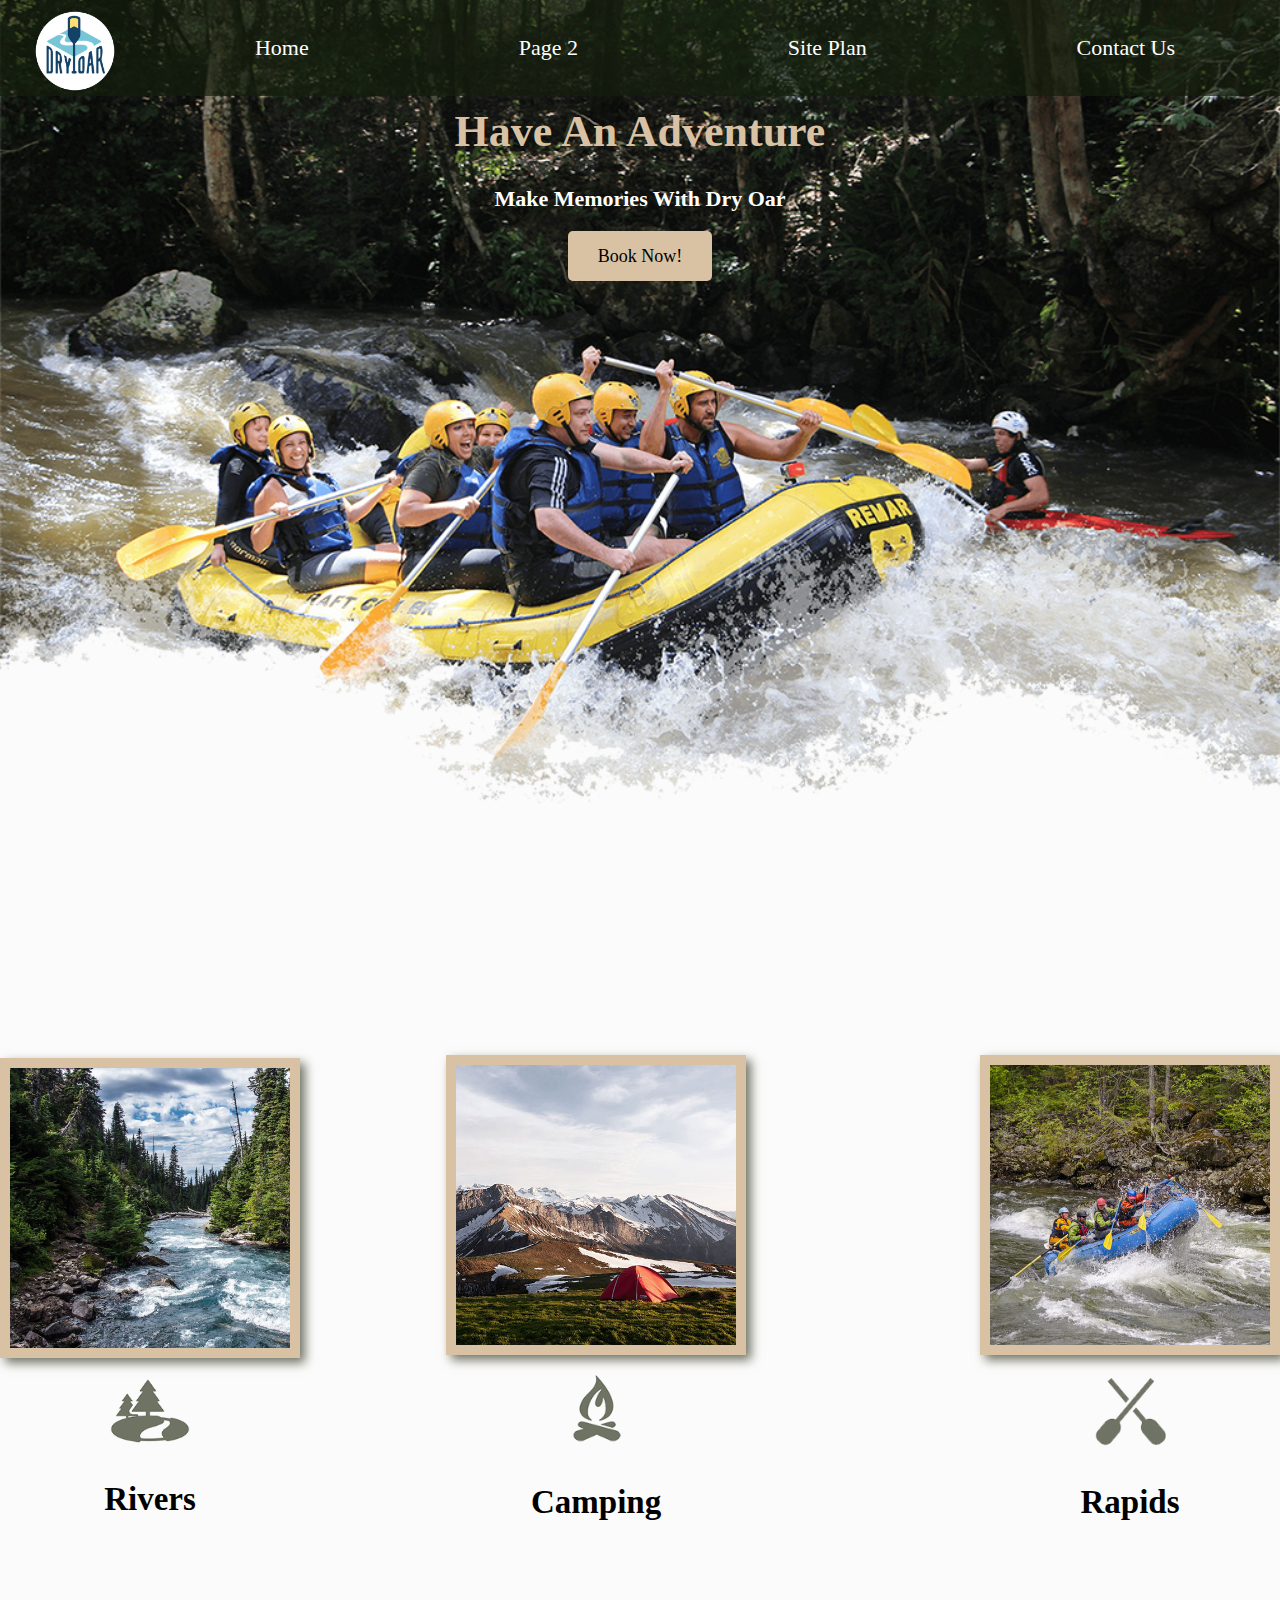
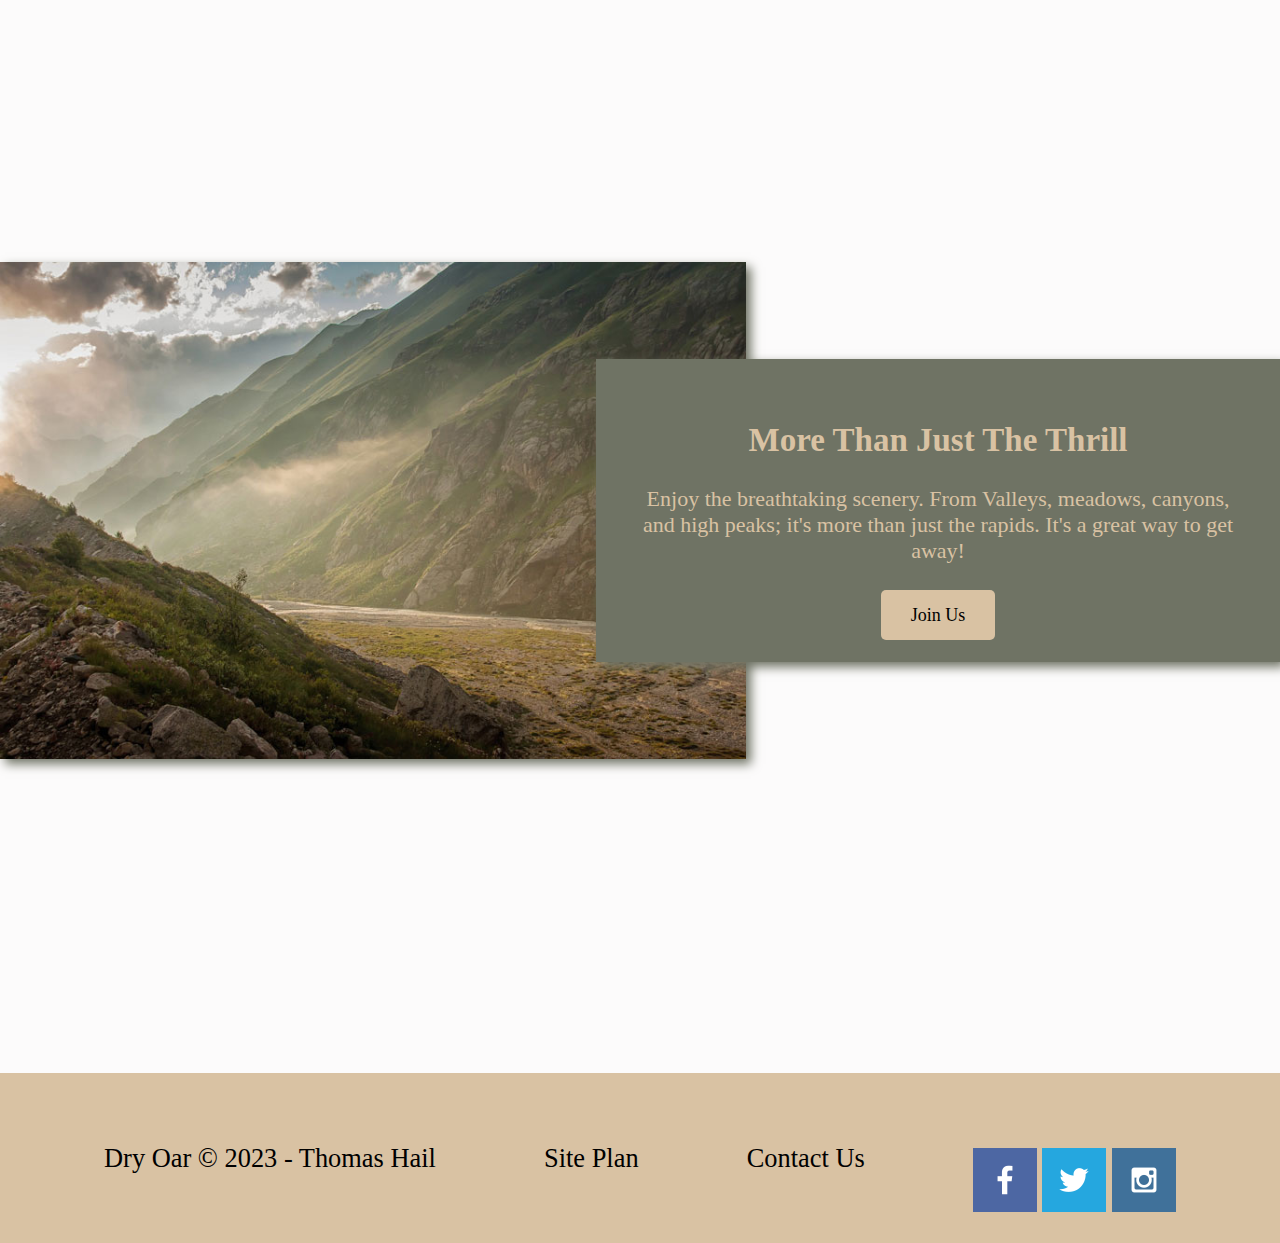
<file: Rafting/index.html>
<!DOCTYPE html>
<html lang="en">
  <head>
    <meta charset="UTF-8" />
    <meta name="viewport" content="width=device-width, initial-scale=1.0" />
    <link rel="stylesheet" href="style.css" />
    <title>Dry Oar Boating</title>
  </head>

  <body>
    <div id="content">
      <header>
        <a id="logo_link" href="index.html">
          <img
            class="logo"
            src="img/logo.png"
            alt="Dry Oar Logo"
            style="float: left"
          />
        </a>
        <nav>
          <a href="index.html">Home</a>
          <a href="#">Page 2</a>
          <a href="wwr/site-plan-rafting.html">Site Plan</a>
          <a href="contactus.html">Contact Us</a>
        </nav>
      </header>

      <div id="hero">
        <div id="hero-box">
          <img
            id="hero-img"
            src="img/hero.png"
            alt="People enjoing the water"
          />
        </div>
        <section id="hero-msg">
          <h1 class="home-title">Have An Adventure</h1>
          <h4>Make Memories With Dry Oar</h4>
          <div class="button-box">
            <a class="book" href="contactus.html">Book Now!</a>
          </div>
        </section>
      </div>
      <main class="home-grid">
        <section class="rivers-card">
          <img class="card-img" src="img/rivers.jpg" alt="river in forest" />
          <img class="icon" src="img/river_icon.png" alt="river icon" />
          <h2>Rivers</h2>
        </section>
        <section class="camping-card">
          <img class="card-img" src="img/camping.jpg" alt="tent in mountains" />
          <img class="icon" src="img/fire_icon.png" alt="fire icon" />
          <h2>Camping</h2>
        </section>
        <section class="rapids-card">
          <img class="card-img" src="img/rapids.jpg" alt="rafting boat" />
          <img class="icon" src="img/oars.png" alt="oars icon" />
          <h2>Rapids</h2>
        </section>
        <div id="background"></div>
        <img class="mountains" src="img/mountains.jpg" alt="Misty mountains" />
        <section class="msg">
          <h2>More Than Just The Thrill</h2>
          <p>
            Enjoy the breathtaking scenery. From Valleys, meadows, canyons, and
            high peaks; it's more than just the rapids. It's a great way to get
            away!
          </p>
          <a class="join" href="rivers.html">Join Us</a>
        </section>
      </main>

      <footer>
        <p>Dry Oar &copy; 2023 - Thomas Hail</p>
        <p><a href="wwr/site-plan-rafting.html">Site Plan</a></p>
        <p><a href="contactus.html">Contact Us</a></p>
        <div class="social">
          <a href="https://facebook.com" target="_blank">
            <img src="img/facebook.png" alt="fb icon" />
          </a>
          <a href="https://twitter.com" target="_blank">
            <img src="img/twitter.png" alt="twitter icon" />
          </a>
          <a href="https://instagram.com" target="_blank">
            <img src="img/instagram.png" alt="instagram icon" />
          </a>
        </div>
      </footer>
    </div>
  </body>
</html>
</file>
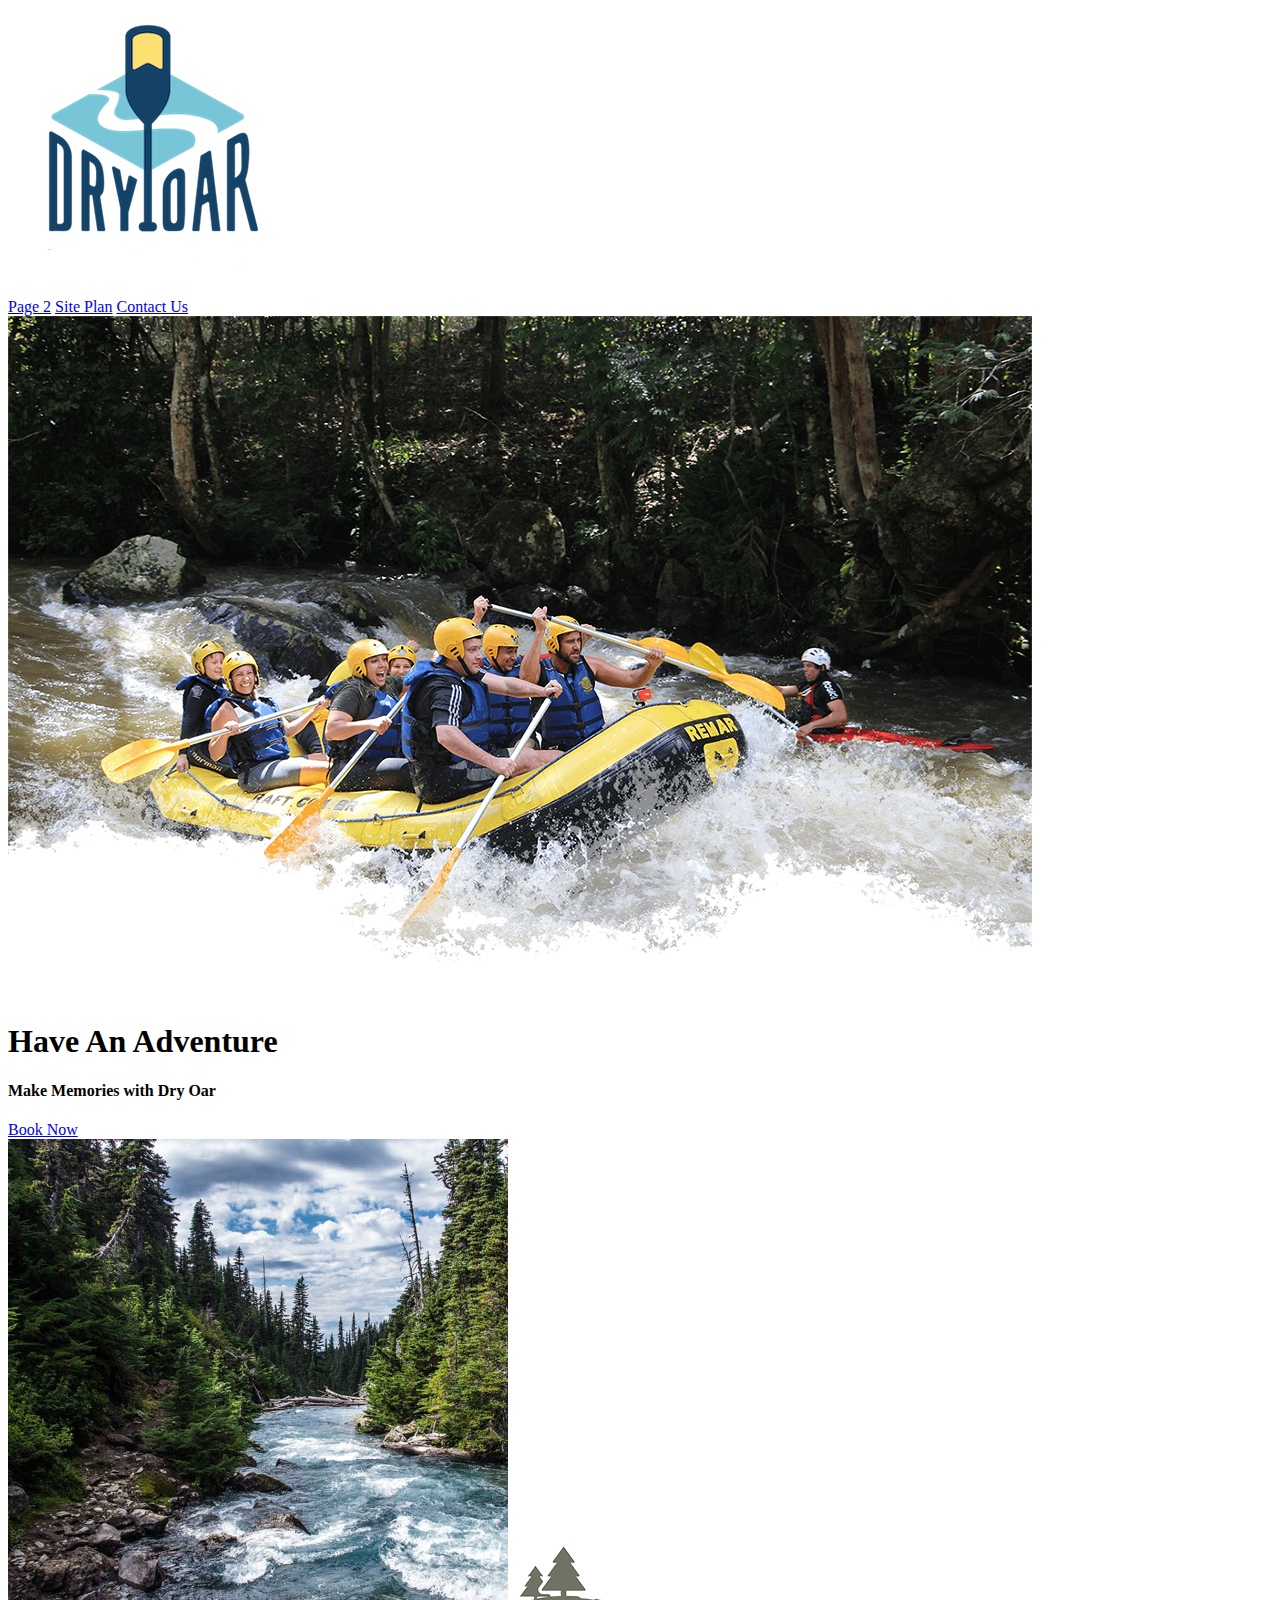
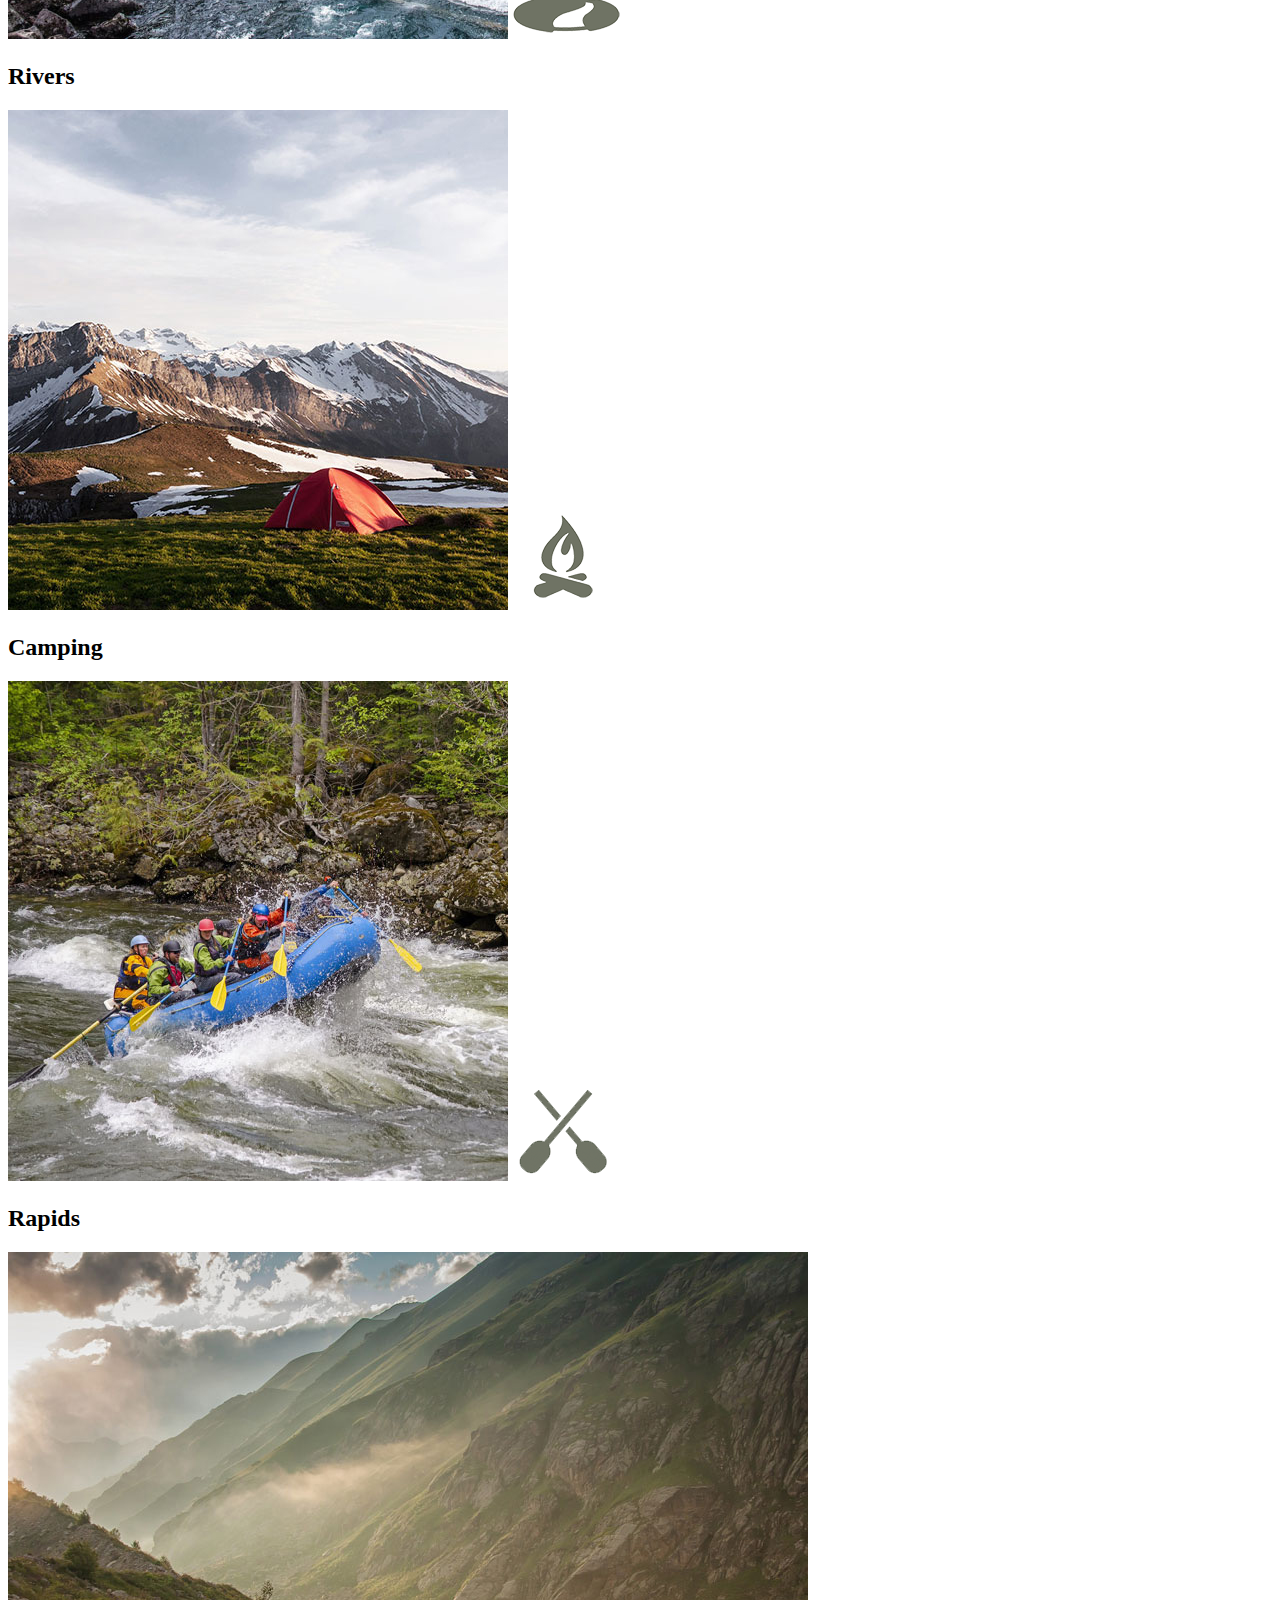
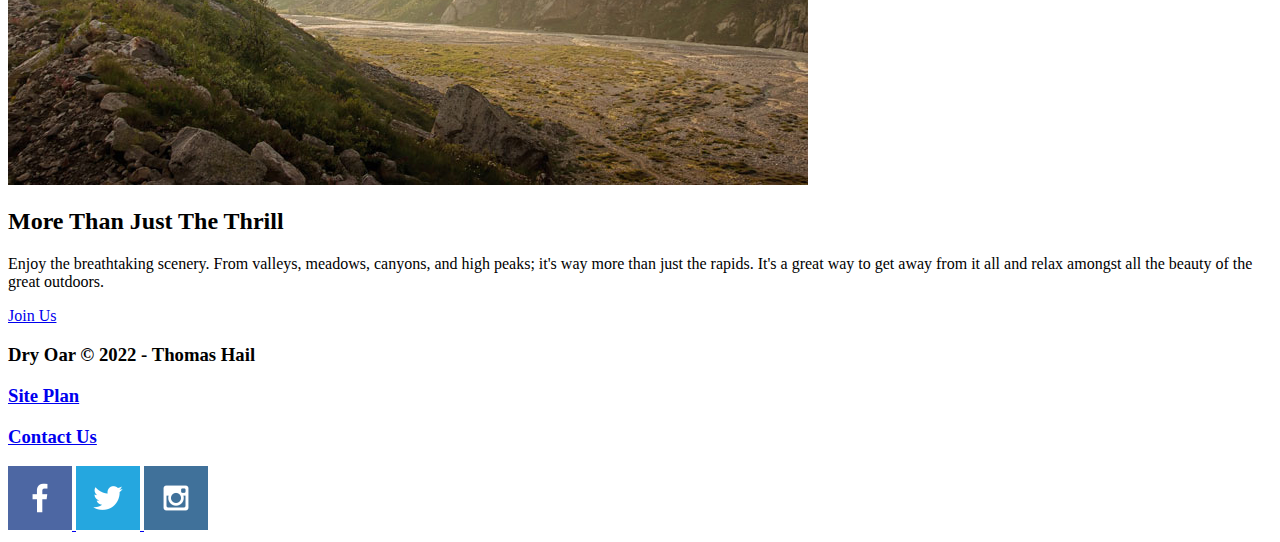
<file: wwr/styles/index.html>
<!DOCTYPE html>
<html lang="en">
  <head>
    <meta charset="UTF-8" />
    <meta http-equiv="X-UA-Compatible" content="IE=edge" />
    <meta name="viewport" content="width=device-width, initial-scale=1.0" />
    <title>Document</title>
  </head>
  <body>
    <header>
      <a id="logo_link" href="index.html">
        <img class="logo" src="images/logo.png" alt="Dry Oar Logo" />
      </a>
      <nav>
        <a href="index.html"></a>
        <a href="#">Page 2</a>
        <a href="site-plan-rafting.html">Site Plan</a>
        <a href="contactus.html">Contact Us</a>
      </nav>
    </header>
    <div id="hero">
      <div id="hero-box">
        <img
          id="hero-img"
          src="images/hero.png"
          alt="People enjoying white water rafting"
        />
      </div>
      <section id="hero-msg">
        <h1 class="home-title">Have An Adventure</h1>
        <h4>Make Memories with Dry Oar</h4>
        <div class="button-box">
          <a class="book" href="rates.html">Book Now</a>
        </div>
      </section>
    </div>
    <main class="home-grid">
      <section class="rivers-card">
        <img class="card-img" src="images/rivers.jpg" alt="river in forest" />
        <img class="icon" src="images/river_icon.png" alt="river icon" />
        <h2>Rivers</h2>
      </section>
      <section class="camping-card">
        <img
          class="card-img"
          src="images/camping.jpg"
          alt="tent in mountains"
        />
        <img class="icon" src="images/fire_icon.png" alt="fire icon" />
        <h2>Camping</h2>
      </section>
      <section class="rapids-card">
        <img class="card-img" src="images/rapids.jpg" alt="rafting boat" />
        <img class="icon" src="images/oars.png" alt="oars icon" />
        <h2>Rapids</h2>
      </section>
      <img class="mountains" src="images/mountains.jpg" alt="Misty mountains" />
      <section class="msg">
        <h2>More Than Just The Thrill</h2>
        <p>
          Enjoy the breathtaking scenery. From valleys, meadows, canyons, and
          high peaks; it's way more than just the rapids. It's a great way to
          get away from it all and relax amongst all the beauty of the great
          outdoors.
        </p>
        <a class="join" href="rivers.html">Join Us</a>
      </section>
    </main>
    <footer>
      <h3>Dry Oar &copy; 2022 - Thomas Hail</h3>
      <h3><a href="site-plan-rafting.html">Site Plan</a></h3>
      <h3><a href="contactus.html">Contact Us</a></h3>
      <div class="social">
        <a href="https://facebook.com">
          <img src="images/facebook.png" alt="fb icon" />
        </a>
        <a href="https://twitter.com">
          <img src="images/twitter.png" alt="twitter icon" />
        </a>
        <a href="https://instagram.com">
          <img src="images/instagram.png" alt="instagram icon" />
        </a>
      </div>
    </footer>
  </body>
</html>
</file>
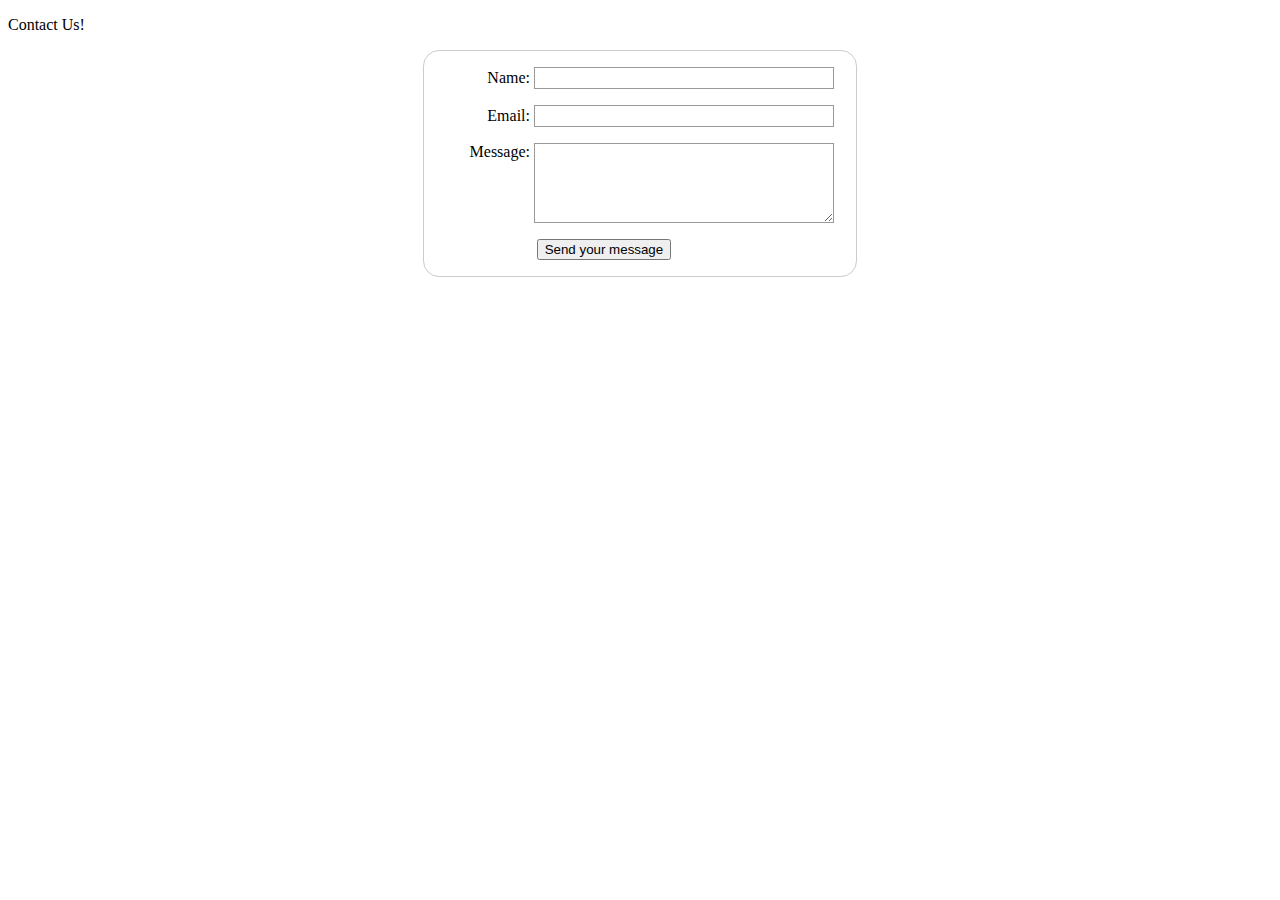
<file: contactus.html>
<!DOCTYPE html>
<html lang="en">
  <head>
    <meta charset="UTF-8" />
    <meta name="viewport" content="width=device-width, initial-scale=1.0" />
    <title>Contact Us</title>
    <style>
      form {
        /* Center the form on the page */
        margin: 0 auto;
        width: 400px;
        /* Form outline */
        padding: 1em;
        border: 1px solid #ccc;
        border-radius: 1em;
      }

      ul {
        list-style: none;
        padding: 0;
        margin: 0;
      }

      form li + li {
        margin-top: 1em;
      }

      label {
        /* Uniform size & alignment */
        display: inline-block;
        width: 90px;
        text-align: right;
      }

      input,
      textarea {
        /* To make sure that all text fields have the same font settings
     By default, textareas have a monospace font */
        font: 1em sans-serif;

        /* Uniform text field size */
        width: 300px;
        box-sizing: border-box;

        /* Match form field borders */
        border: 1px solid #999;
      }

      input:focus,
      textarea:focus {
        /* Additional highlight for focused elements */
        border-color: #000;
      }

      textarea {
        /* Align multiline text fields with their labels */
        vertical-align: top;

        /* Provide space to type some text */
        height: 5em;
      }

      .button {
        /* Align buttons with the text fields */
        padding-left: 90px; /* same size as the label elements */
      }

      button {
        /* This extra margin represent roughly the same space as the space
     between the labels and their text fields */
        margin-left: 0.5em;
      }
      #feedback {
        background-color: antiquewhite;
        position: absolute;
        top: 0;
        left: 0;
        right: 0;
        padding: 0.5em;
        /* make this element invisible until we are ready for it */
        display: none;
      }
      .moveDown {
        margin-top: 3em;
      }
    </style>
  </head>
  <body>
    <p>Contact Us!</p>
    <script>
      // get the feedback div element so we can do something with it.
      const feedbackElement = document.getElementById("feedback");
      // get the form so we can read what was entered in it.
      const formElement = document.forms[0];
      // add a 'listener' to wait for a submission of our form. When that happens run the code below.
      formElement.addEventListener("submit", function (e) {
        // stop the form from doing the default action.
        e.preventDefault();
        // set the contents of our feedback element to a message letting the user know the form was submitted successfully. Notice that we pull the name that was entered in the form to personalize the message!
        feedbackElement.innerHTML =
          "Hello " +
          formElement.user_name.value +
          "! Thank you for your message. We will get back with you as soon as possible!";
        // make the feedback element visible.
        feedbackElement.style.display = "block";
        // add a class to move everything down so our message doesn't cover it.
        document.body.classList.toggle("moveDown");
      });
    </script>
  </body>
  <main>
    <div id="feedback"></div>
    <form action="/my-handling-form-page" method="psot">
      <ul>
        <li>
          <label for="name">Name:</label>
          <input type="text" id="name" name="user_name" />
        </li>
        <li>
          <label for="mail">Email:</label>
          <input type="email" id="mail" name="user_email" />
        </li>
        <li>
          <label for="msg">Message:</label>
          <textarea id="msg" name="user_message"></textarea>
        </li>
        <li class="button">
          <button type="submit">Send your message</button>
        </li>
      </ul>
    </form>
  </main>
</html>
</file>
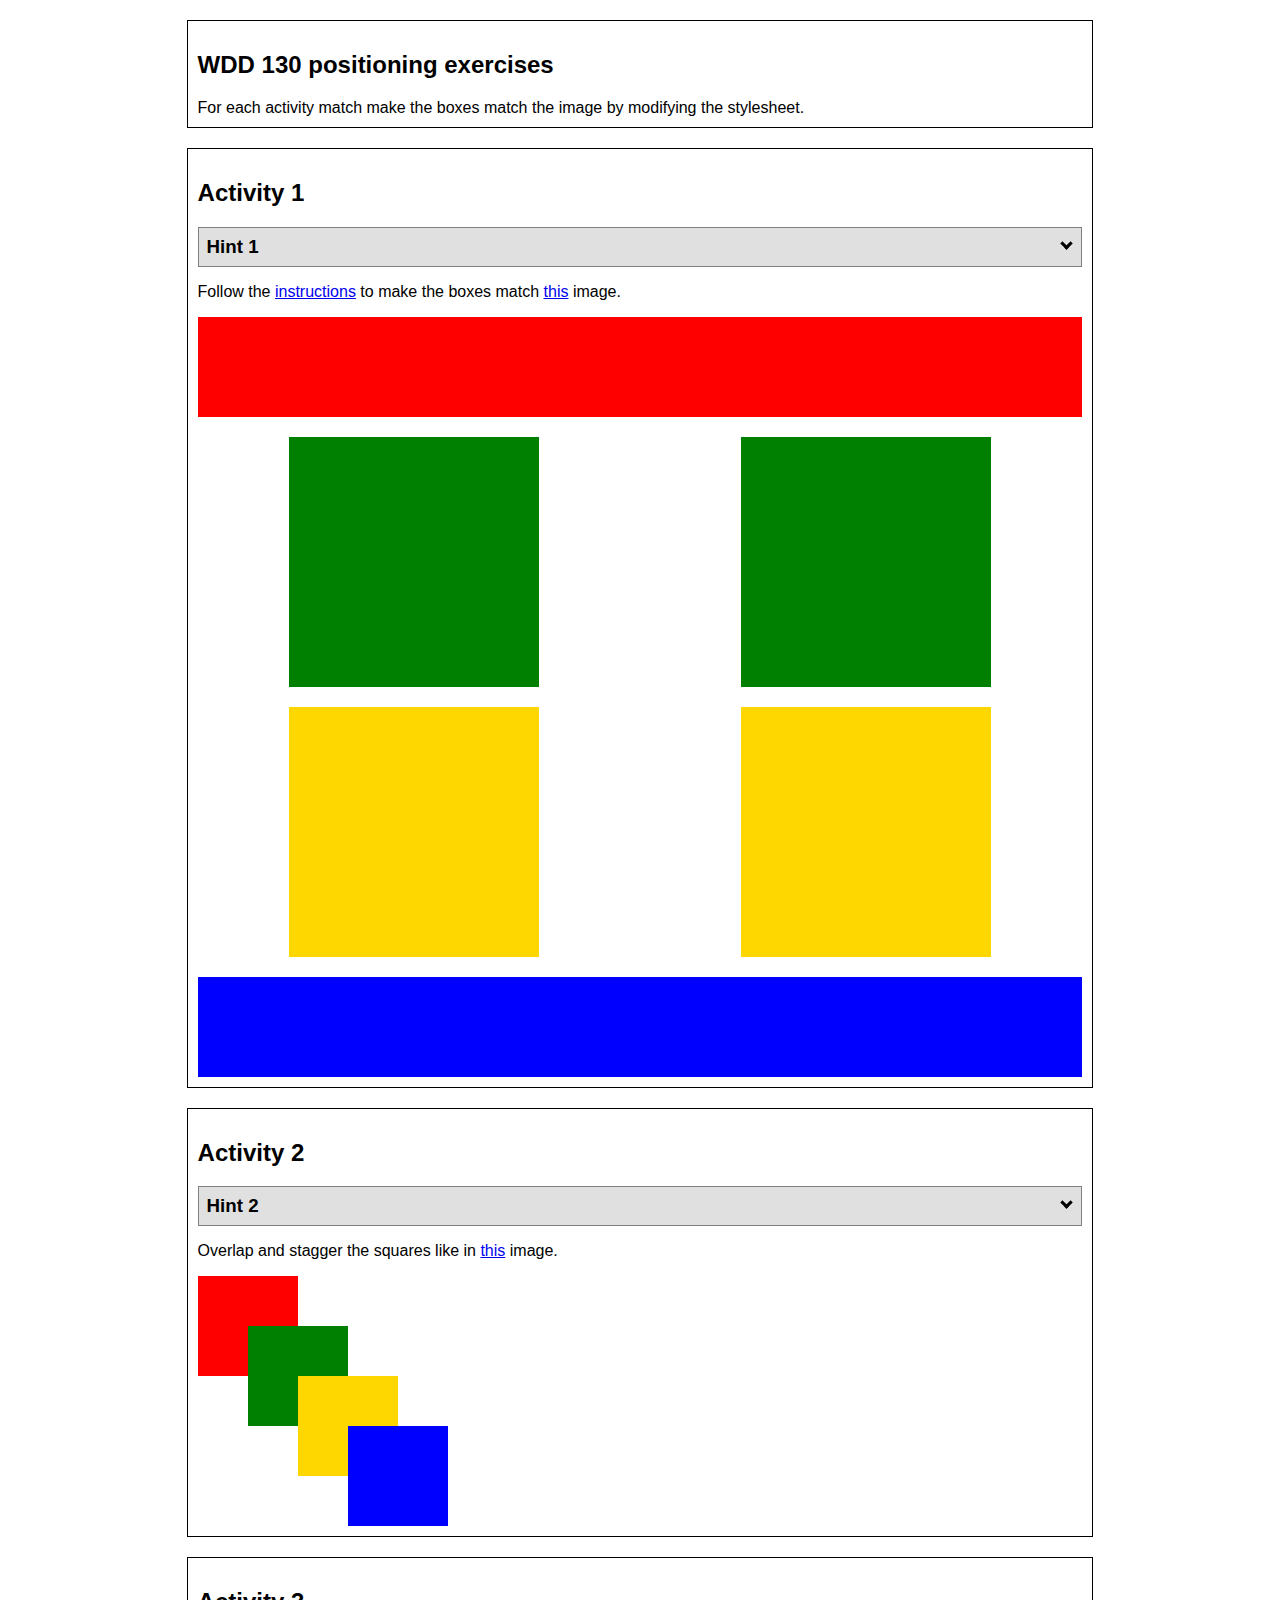
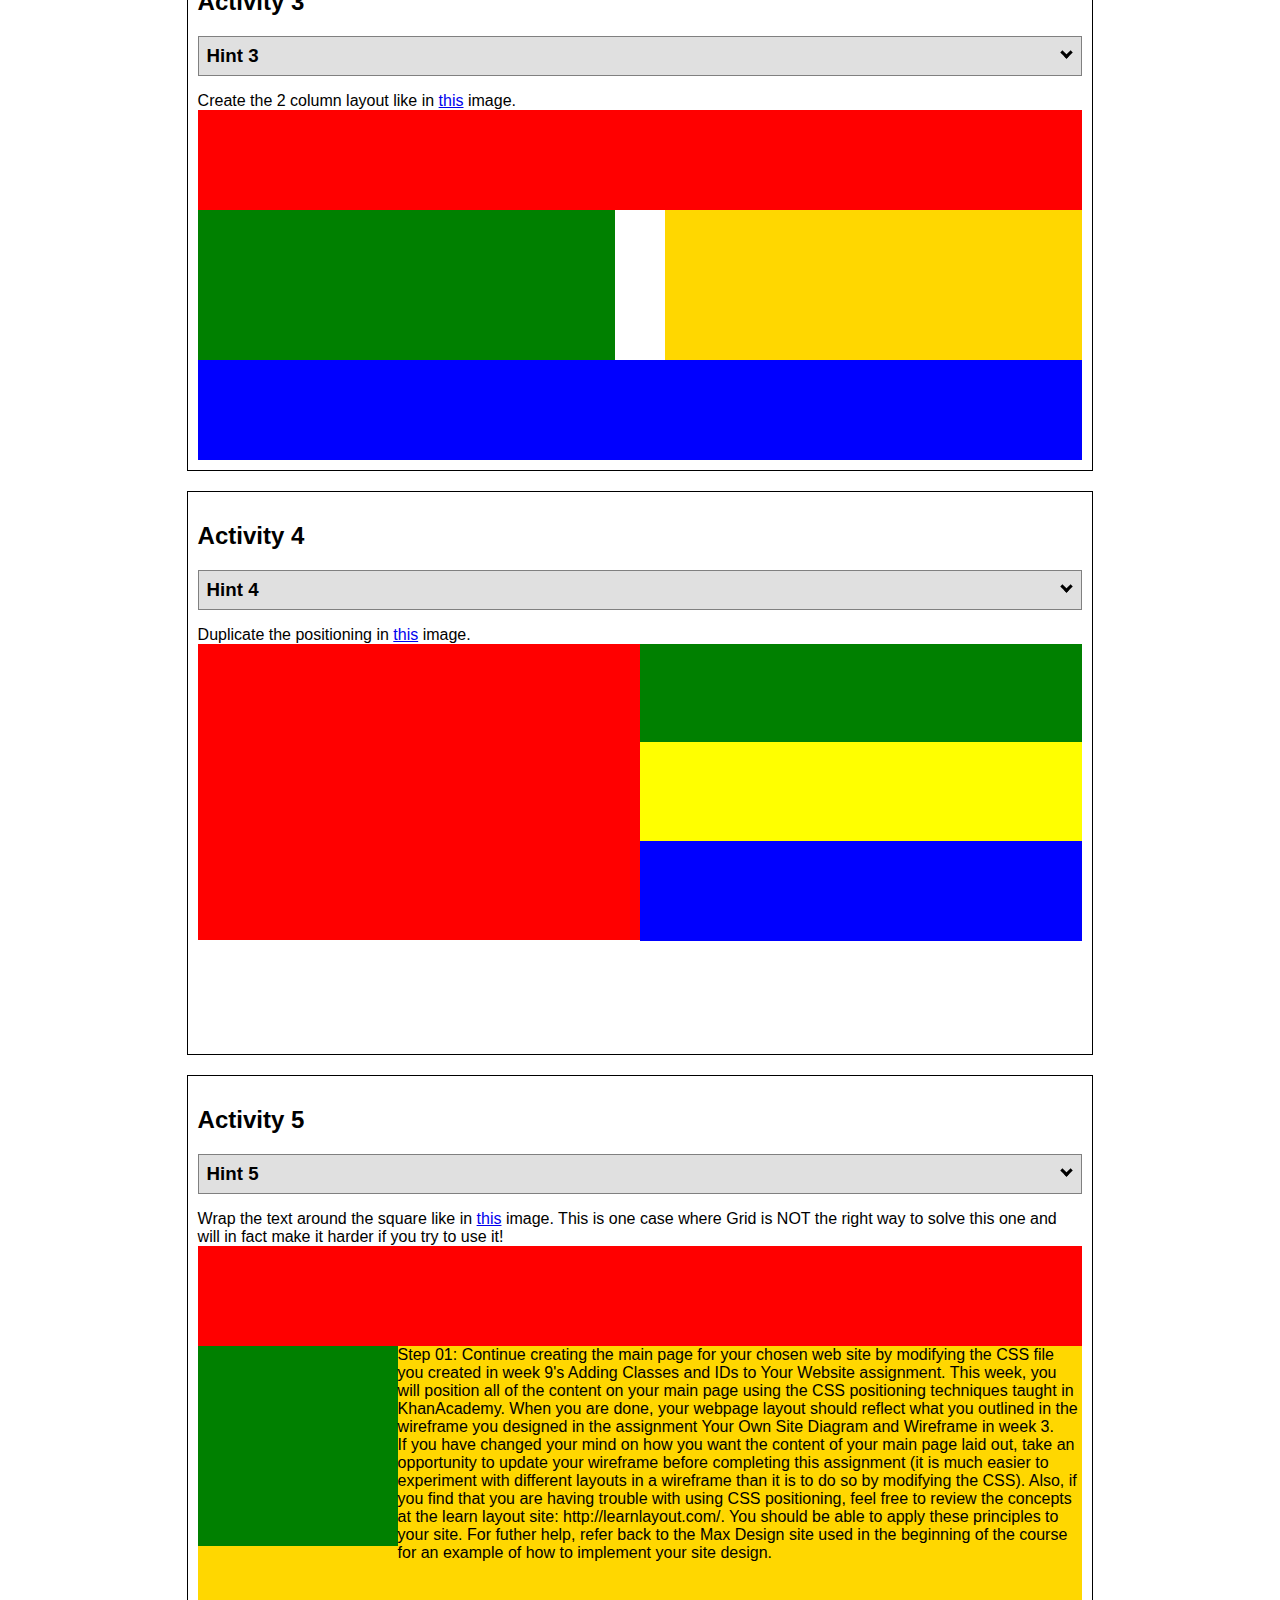
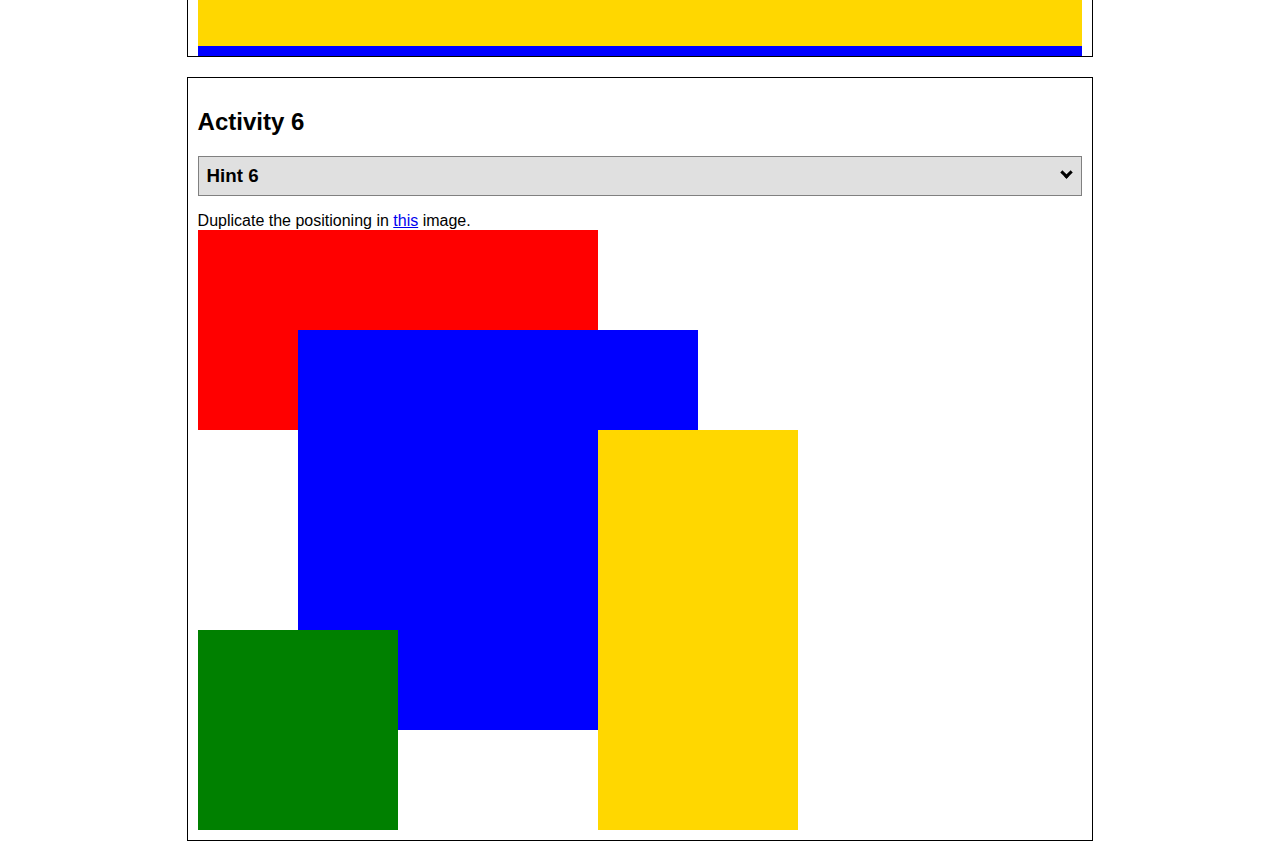
<file: positioning.html>
<!DOCTYPE html>
<html lang="en">
  <head>
    <!-- HTML - Name: positioning.html -->
    <title>Positioning Activity</title>
    <link rel="stylesheet" type="text/css" href="positionstyles.css" />
  </head>
  <body>
    <div class="activity">
      <h2>WDD 130 positioning exercises</h2>
      For each activity match make the boxes match the image by modifying the
      stylesheet.
    </div>
    <div class="activity">
      <h2>Activity 1</h2>
      <section class="hint">
        <input type="checkbox" /><i></i>
        <h3>Hint 1</h3>
        <div>
          <p>
            Check out the
            <a
              href="https://byui-wdd.github.io/wdd130/activities/w06-css-positioning.html"
              target="_blank"
              >activity instructions</a
            >
            in Ilearn!
          </p>
        </div>
      </section>
      <p>
        Follow the
        <a
          href="https://byui-wdd.github.io/wdd130/activities/w06-css-positioning.html"
          target="_blank"
          >instructions</a
        >
        to make the boxes match
        <a
          href="https://byui-wdd.github.io/wdd130/images/example1.png"
          target="_blank"
          >this</a
        >
        image.
      </p>
      <div class="content1">
        <div class="red1"></div>
        <div class="green1"></div>
        <div class="green1"></div>
        <div class="yellow1"></div>
        <div class="yellow1"></div>
        <div class="blue1"></div>
      </div>
    </div>
    <div class="activity">
      <h2>Activity 2</h2>
      <section class="hint">
        <input type="checkbox" />
        <h3>Hint 2</h3>
        <i></i>
        <div>
          <ul>
            <li>grid-template-columns: 50px 50px 50px 50px 50px</li>
          </ul>
        </div>
      </section>
      <p>
        Overlap and stagger the squares like in
        <a
          href="https://byui-wdd.github.io/wdd130/images/example2.png"
          target="_blank"
          >this</a
        >
        image.
      </p>
      <div class="content2">
        <div class="red2"></div>
        <div class="green2"></div>
        <div class="yellow2"></div>
        <div class="blue2"></div>
      </div>
    </div>
    <div class="activity">
      <h2>Activity 3</h2>
      <section class="hint">
        <input type="checkbox" />
        <h3>Hint 3</h3>
        <i></i>
        <div>
          <p>
            This one is going to be best solved with CSS Grid. Remember to make
            the boxes the right width first...then start moving them around.
          </p>
          <h4>Properties used:</h4>
          <ul>
            <li>display:grid;</li>
            <li>grid-template-columns:</li>
            <li>grid-column-gap:</li>
            <li>grid-column:</li>
          </ul>
        </div>
      </section>
      Create the 2 column layout like in
      <a
        href="https://byui-wdd.github.io/wdd130/images/example3.png"
        target="_blank"
        >this</a
      >
      image.
      <div class="content3">
        <div class="red3"></div>
        <div class="green3"></div>
        <div class="yellow3"></div>
        <div class="blue3"></div>
      </div>
    </div>
    <div class="activity">
      <h2>Activity 4</h2>
      <section class="hint">
        <input type="checkbox" />
        <h3>Hint 4</h3>
        <i></i>
        <div>
          <p>
            For the others we have been primarily concerned with width. For this
            one you will need to adjust height as well.
          </p>
          <h4>Properties used:</h4>
          <ul>
            <li>display:grid;</li>
            <li>grid-template-columns:</li>
            <li>grid-row:</li>
          </ul>
        </div>
      </section>
      Duplicate the positioning in
      <a
        href="https://byui-wdd.github.io/wdd130/images/example4.png"
        target="_blank"
        >this</a
      >
      image.
      <div class="content4">
        <div class="red4"></div>
        <div class="green4"></div>
        <div class="yellow4"></div>
        <div class="blue4"></div>
      </div>
    </div>

    <div class="activity">
      <h2>Activity 5</h2>
      <section class="hint">
        <input type="checkbox" />
        <h3>Hint 5</h3>
        <i></i>
        <div>
          <p>
            Grid is <strong>not</strong> the right way to do this. In fact there
            is only one way to really do that...and that is with float. Remember
            that we float the thing we want the text to wrap around. Also
            remember to start by making all the shapes the right size and shape.
          </p>
          <h4>Properties used:</h4>
          <ul>
            <li>float: left;</li>
          </ul>
        </div>
      </section>
      Wrap the text around the square like in
      <a
        href="https://byui-wdd.github.io/wdd130/images/example5.png"
        target="_blank"
        >this</a
      >
      image. This is one case where Grid is NOT the right way to solve this one
      and will in fact make it harder if you try to use it!
      <div class="content5">
        <div class="red5"></div>
        <div class="green5"></div>
        <div class="yellow5">
          Step 01: Continue creating the main page for your chosen web site by
          modifying the CSS file you created in week 9's Adding Classes and IDs
          to Your Website assignment. This week, you will position all of the
          content on your main page using the CSS positioning techniques taught
          in KhanAcademy. When you are done, your webpage layout should reflect
          what you outlined in the wireframe you designed in the assignment Your
          Own Site Diagram and Wireframe in week 3. <br />
          If you have changed your mind on how you want the content of your main
          page laid out, take an opportunity to update your wireframe before
          completing this assignment (it is much easier to experiment with
          different layouts in a wireframe than it is to do so by modifying the
          CSS). Also, if you find that you are having trouble with using CSS
          positioning, feel free to review the concepts at the learn layout
          site: http://learnlayout.com/. You should be able to apply these
          principles to your site. For futher help, refer back to the Max Design
          site used in the beginning of the course for an example of how to
          implement your site design.
        </div>
        <div class="blue5"></div>
      </div>
    </div>
    <div class="activity">
      <h2>Activity 6</h2>
      <section class="hint">
        <input type="checkbox" />
        <h3>Hint 6</h3>
        <i></i>
        <div>
          <p>
            This one is all about visualizing the grid behind the layout. If you
            are having a hard time doing that first: all the sizes are even
            multiples of 100, and second here is another example with the lines
            drawn:
            <a
              href="https://byui-wdd.github.io/wdd130/images/example6-hint.png"
              target="_blank"
              >example 6 with lines</a
            >. For this one you will find it easiest if you use px for the
            column width. You can also use <kbd>z-index</kbd> to control the
            element layering.
          </p>
          <h4>Properties used:</h4>
          <ul>
            <li>display:grid;</li>
            <li>grid-template-columns:</li>
            <li>grid-column:</li>
            <li>grid-row:</li>
            <li>
              <a
                href="https://www.w3schools.com/cssref/pr_pos_z-index.asp"
                target="_blank"
                >z-index:</a
              >
            </li>
          </ul>
        </div>
      </section>
      Duplicate the positioning in
      <a
        href="https://byui-wdd.github.io/wdd130/images/example6.png"
        target="_blank"
        >this</a
      >
      image.
      <div class="content6">
        <div class="red6"></div>
        <div class="green6"></div>
        <div class="yellow6"></div>
        <div class="blue6"></div>
      </div>
    </div>
  </body>
</html>
</file>
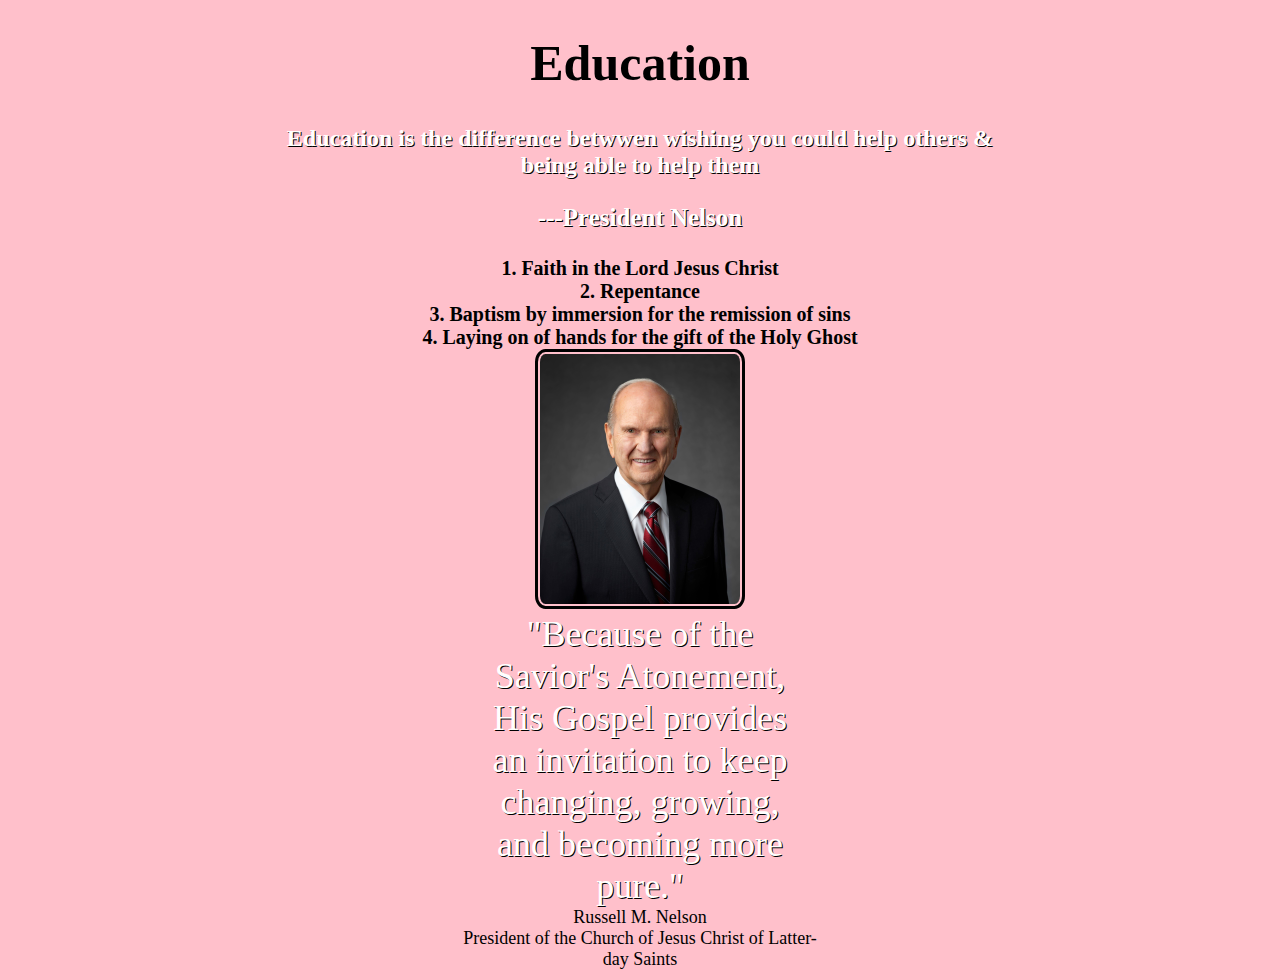
<file: ICE/Week 4/Week4_ice.html>
<!DOCTYPE html>
<html lang="en">
  <head>
    <meta charset="UTF-8" />
    <meta name="viewport" content="width=device-width, initial-scale=1.0" />
    <link rel="stylesheet" href="style/style.css" />
    <title>Document</title>
  </head>
  <body>
    <div class="content">
      <header>
        <h1>Education</h1>
        <h2>
          Education is the difference betwwen wishing you could help others &
          <br />being able to help them
        </h2>
        <h3>---President Nelson</h3>
      </header>
      <main>
        <p1>
          1. Faith in the Lord Jesus Christ <br />
          2. Repentance <br />
          3. Baptism by immersion for the remission of sins <br />
          4. Laying on of hands for the gift of the Holy Ghost
        </p1>
        <div class="img">
          <img
            class="Nelson"
            src="img/russell_nelson_official_portrait_2018.jpeg"
            alt="President Nelson"
          />
        </div>
        <p2>
          "Because of the <br />
          Savior's Atonement,<br />
          His Gospel provides <br />
          an invitation to keep <br />
          changing, growing, <br />
          and becoming more<br />
          pure."
        </p2>
      </main>
      <footer>
        <f1
          >Russell M. Nelson<br />
          President of the Church of Jesus Christ of Latter-<br />
          day Saints
        </f1>
      </footer>
    </div>
  </body>
</html>
</file>
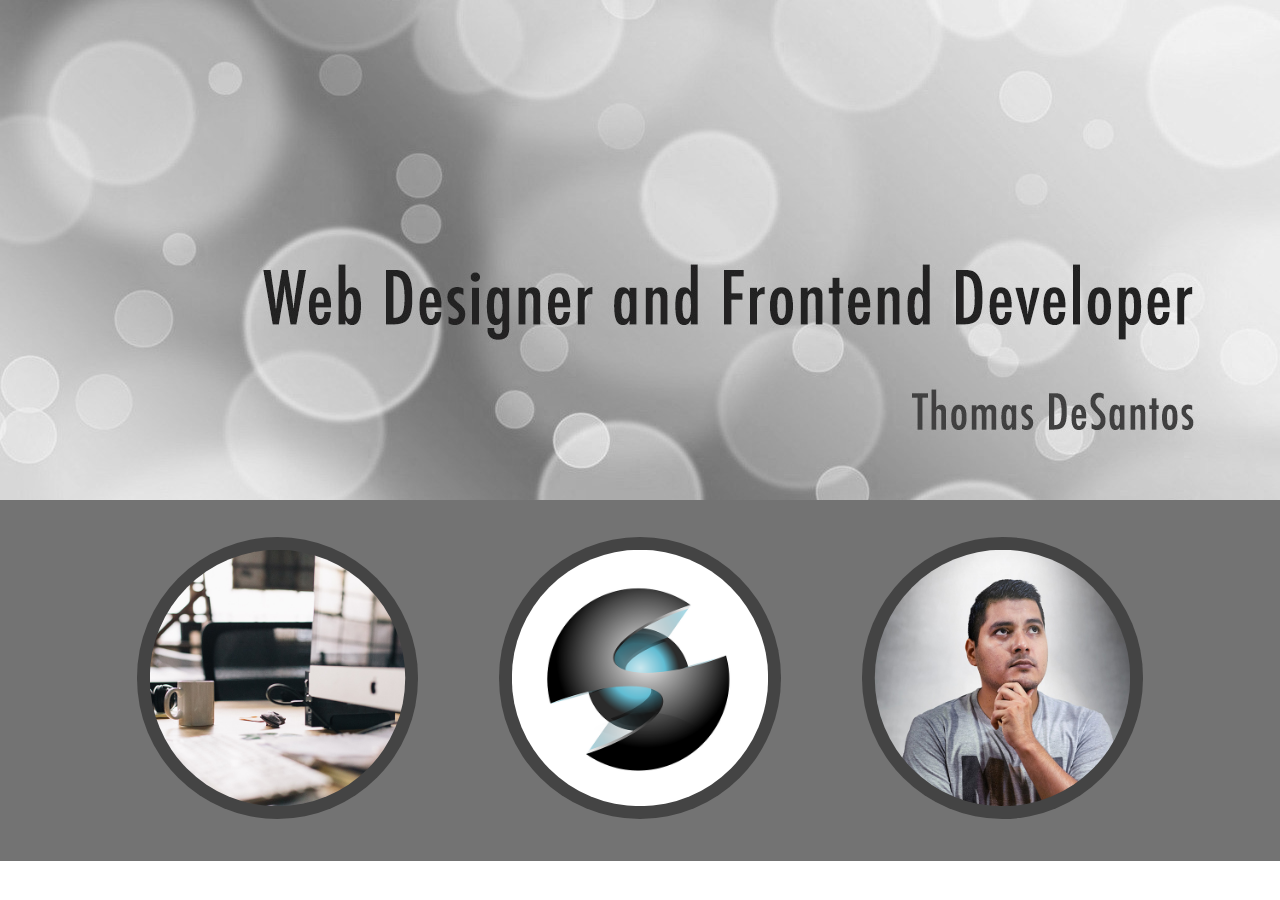
<file: ICE/Week 5/W05 ICE_Main.html>
<!DOCTYPE html>
<html lang="en">
  <head>
    <meta charset="UTF-8" />
    <meta http-equiv="X-UA-Compatible" content="IE=edge" />
    <meta name="viewport" content="width=device-width, initial-scale=1.0" />
    <title>W05_Ice Assignment</title>
    <link rel="stylesheet" href="W05_ICE_Styles.css" />
  </head>
  <body>
    <img
      class="top"
      src="w05_circles.jpg"
      alt="Circles Banner"
      width="100%"
      height="100%"
    />
    <div>
      <img
        class="desk"
        src="w05_ice_image_desk.jpg"
        alt="Office Desk"
        width="20%"
        height="20%"
      />

      <img
        class="logo"
        src="w05_ice_image_graphic.png"
        alt="Graphic"
        width="20%"
        height="20%"
      />

      <img
        class="person"
        src="w05_ice_image_person.jpg"
        alt="person"
        width="20%"
        height="20%"
      />
    </div>
  </body>
</html>
</file>
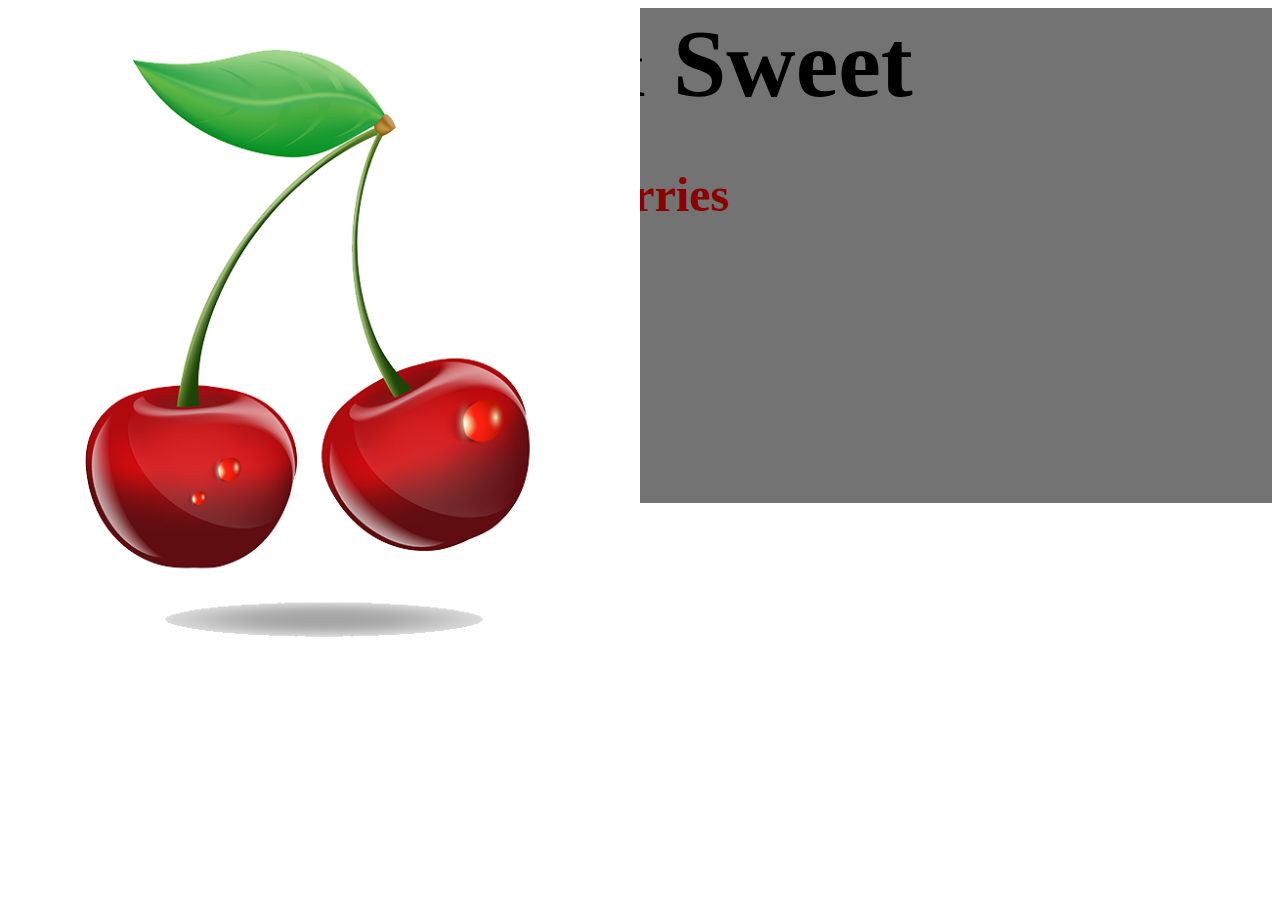
<file: ICE/Week 6/W06_ICE.html>
<!DOCTYPE html>
<html lang="en">
  <head>
    <meta charset="UTF-8" />
    <meta name="viewport" content="width=device-width, initial-scale=1.0" />
    <title>Document</title>
    <link rel="stylesheet" href="w06_style.css" />
  </head>
  <body>
    <div>
      <h1>Tart & Sweet</h1>
      <p>Cherries</p>
      <img class="cherries" src="w06_cherries.png" alt="Cherries" />
    </div>
  </body>
</html>
</file>
<file: Rafting/style.css>
@font-face {
  font-family: "rock_saltregular";
  src: url("rocksalt-regular-webfont.woff2") format("woff2"),
    url("rocksalt-regular-webfont.woff") format("woff");
  font-weight: normal;
  font-style: normal;
}

body {
  background-color: rgba(20, 30, 13, 0.7);
  font-size: 22px;
  margin: 0;
  padding: 0;
}

#content {
  max-width: 1600px;
  text-align: center;
  margin: 0 auto;
}

nav {
  display: flex;
  justify-content: space-around;
}

nav a {
  text-align: auto;
  color: white;
  text-decoration: none;
  padding: 35px;
}

nav a:hover {
  background-color: black;
  color: #d9c2a3;
  padding: 35px;
}

.home-title {
  color: #d9c2a3;
  font-family: "rock salt", "sans-serif";
  font-size: 2em;
  margin-top: 10px;
}

.home-grid {
  font-family: "rock salt", "sans-serif";
  align-items: center;
  justify-items: center;
  align-items: center;
}

h4 {
  color: #d9c2a3;
}

#hero {
  display: grid;
  grid-template-columns: 1fr 3fr 1fr;
  margin-top: -100px;
}

#hero-img {
  width: 100%;
}

#hero-box {
  grid-column: 1/4;
  grid-row: 1/3;
  z-index: -1;
}

#hero-msg {
  grid-column: 2/3;
  grid-row: 1/2;
  margin-top: 100px;
}

#hero-msg h1 {
  text-align: center;
}

#hero-msg h4 {
  text-align: center;
  color: white;
}

.book,
.join {
  background-color: #d9c2a3;
  color: black;
  text-decoration: none;
  font-size: 18px;
  padding: 15px 30px;
  margin-top: 50px;
  border-radius: 5px;
}

.book:hover,
.join:hover {
  background-color: black;
  color: #d9c2a3;
}

.button-box {
  text-align: center;
}

.msg {
  background-color: #6f7364;
  padding: 35px;
  grid-column: 6/10;
  grid-row: 6/7;
  box-shadow: 5px 5px 10px #6f7364;
}

.msg h2 {
  color: #d9c2a3;
}

.msg p {
  color: #d9c2a3;
  padding-bottom: 15px;
}

main {
  text-align: center;
  display: grid;
  grid-template-columns: 1fr repeat(11);
}

main section img {
  box-sizing: border-box;
}

#background {
  height: 725px;
  background-color: #d9c2a3;
}

body {
  background-color: #fcfbfb;
}

header {
  display: grid;
  grid-template-columns: 150px auto;
  background-color: rgba(20, 30, 13, 0.7);
}

header a {
  text-align: center;
}

.rivers-card,
.camping-card,
.rapids-card {
  margin: 200px 0;
  max-width: 300px;
}

.card-img {
  border: 10px solid #d9c2a3;
  transition: transform 0.5s;
  box-shadow: 5px 5px 10px #6f7364;
}

.card-img:hover {
  opacity: 0.6;
  transform: scale(1.1);
}

.card-img,
.mountains {
  width: 100%;
}

.rivers-card {
  grid-column: 2/4;
  grid-row: 2/3;
}

.camping-card {
  grid-column: 5/7;
  grid-row: 2/3;
}

.rapids-card {
  grid-column: 8/10;
  grid-row: 2/3;
}

#background {
  grid-column: 1/11;
  grid-row: 4/9;
}

.mountains {
  width: 100%;
  grid-column: 2/7;
  grid-row: 5/8;
  box-shadow: 5px 5px 10px #6f7364;
}

footer {
  background-color: #d9c2a3;
  color: black;
  padding: 25px 50px;
  margin-top: 200px;
  display: flex;
  justify-content: space-around;
  align-items: center;
}

footer a {
  color: black;
  text-decoration: none;
}

/* footer:hover {
  background-color: black;
  color: #d9c2a3;
} */

footer p {
  font-size: 1.2em;
  text-decoration: none;
}

footer p:hover,
footer a:hover {
  text-decoration: underline;
  color: black;
}

.social {
  padding-top: 50px;
  float: right;
}

.logo {
  width: 80px;
}

#logo_link {
  padding-top: 5px;
  justify-self: center;
  align-self: center;
}

.icon {
  width: 80px;
  padding-top: 10px;
}

@media screen and (max-width: 900px) {
  #hero,
  .home-grid {
    display: block;
    height: auto;
  }
  nav,
  footer {
    flex-direction: column;
  }
  nav a {
    display: block;
    padding: 15px;
  }
  #hero {
    margin-top: 0;
  }
  #hero-msg {
    margin-top: 0;
  }
  #hero-msg h4 {
    display: none;
  }
  .home-title {
    font-size: 25px;
    color: #6f7364;
  }
  .rivers-card,
  .camping-card,
  .rapids-card {
    margin: 50px auto;
    width: 60%;
  }
  #background {
    display: none;
  }
  .mountains,
  .msg {
    width: 80%;
    display: block;
    margin: 0 auto;
  }
  footer {
    margin-top: 25px;
  }
}
</file>
<file: positionstyles.css>
/* CSS - Name: "positionstyles.css" */
/* Activity 1 styles */
.content1 {
  /* This is the parent of the activity 1 boxes. */
  display: grid;
  grid-template-columns: 1fr 1fr;
  justify-items: center;
  gap: 20px;
}
.red1 {
  width: 100%;
  height: 100px;
  background-color: red;
  grid-column: 1/3;
}
.green1 {
  width: 250px;
  height: 250px;
  background-color: green;
}
.yellow1 {
  width: 250px;
  height: 250px;
  background-color: gold;
}
.blue1 {
  width: 100%;
  height: 100px;
  background-color: blue;
  grid-column: 1/3;
}
/* Activity 2 styles */
.content2 {
  /* This is the parent of the activity 2 boxes. */
  display: grid;
  grid-template-columns: 50px 50px 50px 50px;
}
.red2 {
  width: 100px;
  height: 100px;
  background-color: red;
}
.green2 {
  width: 100px;
  height: 100px;
  background-color: green;
  margin-top: 50px;
}
.yellow2 {
  width: 100px;
  height: 100px;
  background-color: gold;
  margin-top: 100px;
}
.blue2 {
  width: 100px;
  height: 100px;
  background-color: blue;
  margin-top: 150px;
}
/* Activity 3 styles */
.content3 {
  /* This is the parent of the activity 3 boxes. */
  display: grid;
  grid-template-columns: 1fr 1fr;
  grid-column-gap: 50px;
}
.red3 {
  width: 100%;
  height: 100px;
  background-color: red;
  grid-column: 1/3;
}
.green3 {
  width: 100%;
  height: 150px;
  background-color: green;
}
.yellow3 {
  width: 100%;
  height: 150px;
  background-color: gold;
}
.blue3 {
  width: 100%;
  height: 100px;
  background-color: blue;
  grid-column: 1/3;
}
/* Activity 4 styles */
.content4 {
  /* This is the parent of the activity 4 boxes. */
  height: 400px;
  display: grid;
  grid-template-columns: 1fr 1fr;
  grid-template-rows: 1fr 1fr 1fr;
  grid-column-gap: 0px;
  grid-row-gap: 0px;
}
.red4 {
  width: 100%;
  height: 111%;
  background-color: red;
  grid-column: 1/2;
  grid-row: 1/3;
}
.green4 {
  width: 100%;
  height: 100px;
  background-color: green;
  grid-column: 2/3;
  grid-row: 1/2;
}
.yellow4 {
  width: 100%;
  height: 100px;
  background-color: yellow;
  grid-column: 2/3;
  grid-row: 2/3;
  margin-top: -35px;
}
.blue4 {
  width: 100%;
  height: 100px;
  background-color: blue;
  grid-column: 2/3;
  grid-row: 3/4;
  margin-top: -70px;
}
/* Activity 5 styles */
.content5 {
  /* This is the parent of the activity 5 boxes. */
  height: 400px;
}
.red5 {
  width: 100%;
  height: 100px;
  background-color: red;
}
.green5 {
  float: left;
  width: 200px;
  height: 200px;
  background-color: green;
}
.yellow5 {
  width: 100%;
  height: 300px;
  background-color: gold;
}
.blue5 {
  width: 100%;
  height: 100px;
  background-color: blue;
}
/* Activity 6 styles */
.content6 {
  /* This is the parent of the activity 6 boxes. */
  display: grid;
  grid-template-columns: 100px 100px 100px 100px 100px 100px;
  grid-template-rows: 100px 100px 100px 100px 100px 100px;
}
.red6 {
  width: 400px;
  height: 200px;
  background-color: red;
  grid-column: 0/4;
  grid-row: 0/2;
  z-index: 1;
}
.green6 {
  width: 200px;
  height: 200px;
  background-color: green;
  grid-column: 0/2;
  grid-row: 5/7;
  z-index: 3;
}
.yellow6 {
  width: 200px;
  height: 400px;
  background-color: gold;
  grid-column: 5/7;
  grid-row: 3/7;
  z-index: 3;
}
.blue6 {
  width: 400px;
  height: 400px;
  background-color: blue;
  grid-column: 2/6;
  grid-row: 2/6;
  z-index: 2;
}

/* Do not make any changes below here */
.activity {
  width: 70%;
  margin: 20px auto;
  font-family: Arial, sans-serif;
  border: 1px solid black;
  padding: 10px;
  clear: both;
  overflow: auto;
}

.hint {
  border: 1px solid grey;
  background: #e0e0e0;
  padding: 0.5em;
  position: relative;
  margin: 1em 0;
}
.hint h3 {
  margin: 0;
}
.hint:hover {
  background: #d0d0d0;
}
.hint > div {
  display: none;
}

.hint input[type="checkbox"] {
  position: absolute;
  width: 100%;
  height: 100%;
  opacity: 0;
  z-index: 1;
  cursor: pointer;
}

.hint input[type="checkbox"]:checked ~ div {
  display: block;
}

.hint i {
  position: absolute;
  transform: translate(-6px, 0);
  margin-top: 16px;
  right: 10px;
  top: -3px;
}
.hint i:before,
.hint i:after {
  content: "";
  position: absolute;
  background-color: black;
  width: 3px;
  height: 9px;
}
.hint i:before {
  transform: translate(2px, 0) rotate(45deg);
}
.hint i:after {
  transform: translate(-2px, 0) rotate(-45deg);
}

.hint input[type="checkbox"]:checked ~ i:before {
  transform: translate(-2px, 0) rotate(45deg);
}
.hint input[type="checkbox"]:checked ~ i:after {
  transform: translate(2px, 0) rotate(-45deg);
}
.hint a {
  position: relative;
  z-index: 1;
}
</file>
<file: ICE/Week 4/style/style.css>
body {
  background-color: pink;
  text-align: center;
}

img {
  align-content: center;
  max-width: 200px;
  border: 3px solid black;
  border-radius: 5%;
  padding: 2px;
}

h1 {
  font-size: 50px;
}

h1:hover {
  color: white;
  text-shadow: 2px 2px black;
}

h2,
h3 {
  color: white;
  text-shadow: 1px 1px black;
}

h3 {
  font-weight: bold;
  font-size: 25px;
}

p1 {
  font-size: 20px;
  font-weight: bold;
}

p2 {
  color: white;
  font-size: 36px;
  text-shadow: 1px 1px black;
}

f1 {
  font-size: 18px;
}
</file>
<file: ICE/Week 5/W05_ICE_Styles.css>
body {
  margin: 0%;
  padding: 0%;
}

.top {
  width: 100%;
}

div {
  width: 100%;
  background-color: #737373;
  text-align: center;
  margin-top: -5px;
  padding: 0px;
}

div img {
  display: inline-block;
  padding: 1%;
  background-color: #444;
  border-radius: 50%;
  margin: 3%;
  width: 20%;
}
</file>
<file: ICE/Week 6/w06_style.css>
div {
  width: 100%;
  background-color: #737373;
  text-align: center;
  height: 495px;
  z-index: -2;
}

div h1 {
  font-size: 6em;
  margin: auto;
  z-index: 2;
}

div p {
  font-size: 3em;
  color: darkred;
  font-weight: bold;
}

div img {
  display: inline-block;
  background-color: white;
  width: 50%;
  position: absolute;
  left: 0px;
  top: 0px;
  z-index: 0;
}
</file>
